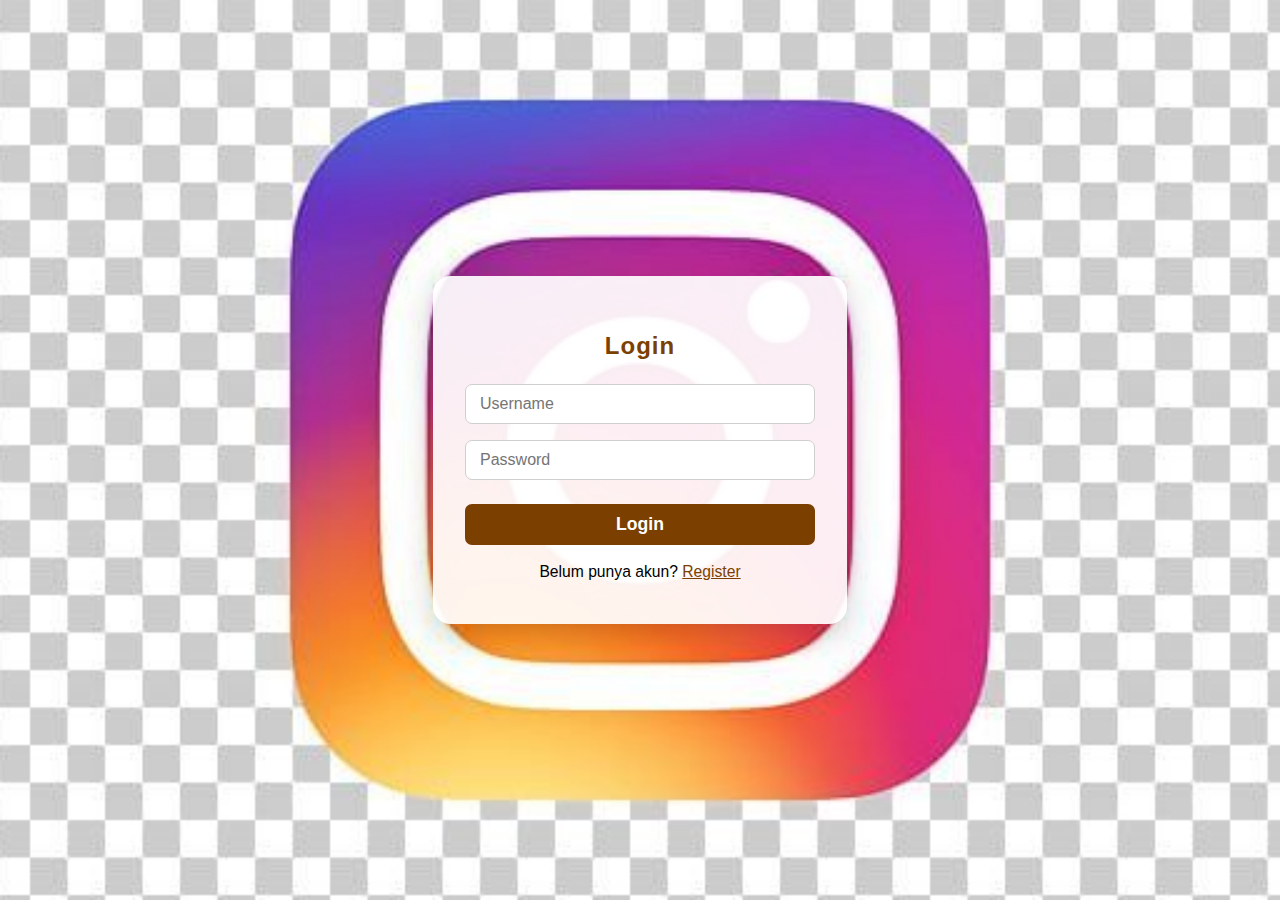
<file: auth/login.html>
<!DOCTYPE html>
<html lang="en">
<head>
  <meta charset="UTF-8" />
  <meta name="viewport" content="width=device-width, initial-scale=1.0"/>
  <title>Login - Afifan Coffee</title>
  <link rel="stylesheet" href="login-register.css"/>
</head>
<body class="auth-bg" style="--bg-url: url('../image/IG.jpg');">
  <div class="auth-container">
    <div class="auth-card">
      <h2>Login</h2>
      <form id="loginForm">
        <input type="text" placeholder="Username" required />
        <input type="password" placeholder="Password" required />
        <button type="submit" class="auth-btn">Login</button>
      </form>
      <p class="auth-link">Belum punya akun? <a href="register.html">Register</a></p>
    </div>
  </div>
  <script>
    document.getElementById('loginForm').addEventListener('submit', function(e) {
      e.preventDefault();
      alert('Login berhasil (dummy)!');
    });
  </script>
</body>
</html>
</file>
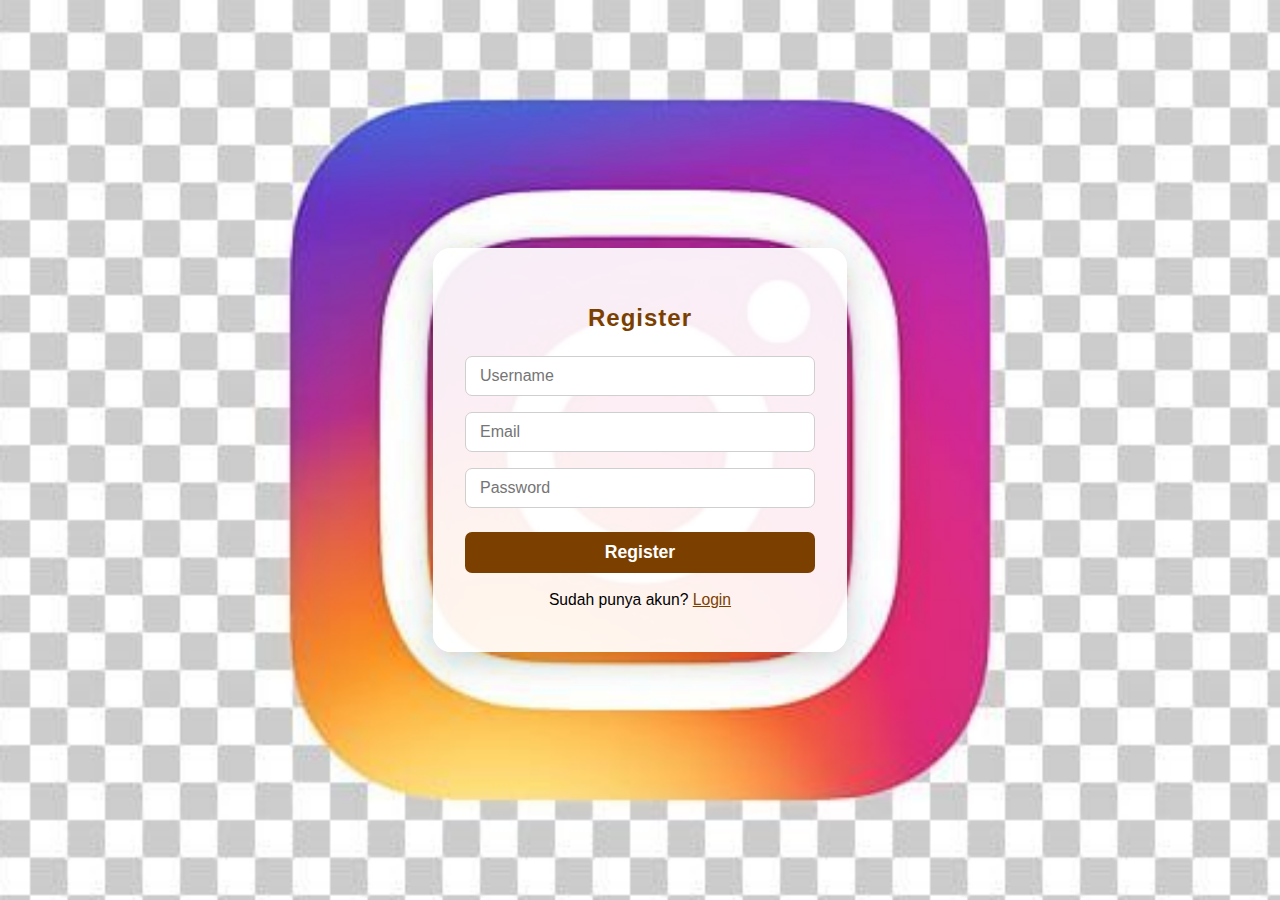
<file: auth/register.html>
<!DOCTYPE html>
<html lang="en">
<head>
  <meta charset="UTF-8" />
  <meta name="viewport" content="width=device-width, initial-scale=1.0"/>
  <title>Register - Afifan Coffee</title>
  <link rel="stylesheet" href="login-register.css"/>
</head>
<body class="auth-bg" style="--bg-url: url('../image/IG.jpg');">
  <div class="auth-container">
    <div class="auth-card">
      <h2>Register</h2>
      <form id="registerForm">
        <input type="text" placeholder="Username" required />
        <input type="email" placeholder="Email" required />
        <input type="password" placeholder="Password" required />
        <button type="submit" class="auth-btn">Register</button>
      </form>
      <p class="auth-link">Sudah punya akun? <a href="login.html">Login</a></p>
    </div>
  </div>
  <script>
    document.getElementById('registerForm').addEventListener('submit', function(e) {
      e.preventDefault();
      alert('Register berhasil (dummy)!');
    });
  </script>
</body>
</html>
</file>
<file: auth/login-register.css>
body.auth-bg {
  min-height: 100vh;
  margin: 0;
  font-family: 'Segoe UI', Arial, sans-serif;
  background: var(--bg-url, url('../image/IG.jpg')) no-repeat center center fixed;
  background-size: cover;
  display: flex;
  align-items: center;
  justify-content: center;
}
.auth-container {
  width: 100vw;
  min-height: 100vh;
  display: flex;
  align-items: center;
  justify-content: center;
}
.auth-card {
  background: rgba(255,255,255,0.92);
  border-radius: 18px;
  box-shadow: 0 8px 32px rgba(0,0,0,0.18);
  padding: 36px 32px 28px 32px;
  max-width: 350px;
  width: 100%;
  text-align: center;
}
.auth-card h2 {
  margin-bottom: 24px;
  color: #7b3f00;
  font-weight: 700;
  letter-spacing: 1px;
}
.auth-card form {
  display: flex;
  flex-direction: column;
  gap: 16px;
}
.auth-card input {
  padding: 10px 14px;
  border-radius: 7px;
  border: 1px solid #cfcfcf;
  font-size: 1rem;
  outline: none;
  transition: border 0.2s;
}
.auth-card input:focus {
  border: 1.5px solid #7b3f00;
}
.auth-btn {
  background: #7b3f00;
  color: #fff;
  border: none;
  border-radius: 7px;
  padding: 10px 0;
  font-size: 1.1rem;
  font-weight: 600;
  cursor: pointer;
  margin-top: 8px;
  transition: background 0.2s, transform 0.15s;
}
.auth-btn:hover {
  background: #a0522d;
  transform: scale(1.04);
}
.auth-link {
  margin-top: 18px;
  font-size: 0.98rem;
}
.auth-link a {
  color: #7b3f00;
  text-decoration: underline;
  transition: color 0.2s;
}
.auth-link a:hover {
  color: #a0522d;
}
</file>
